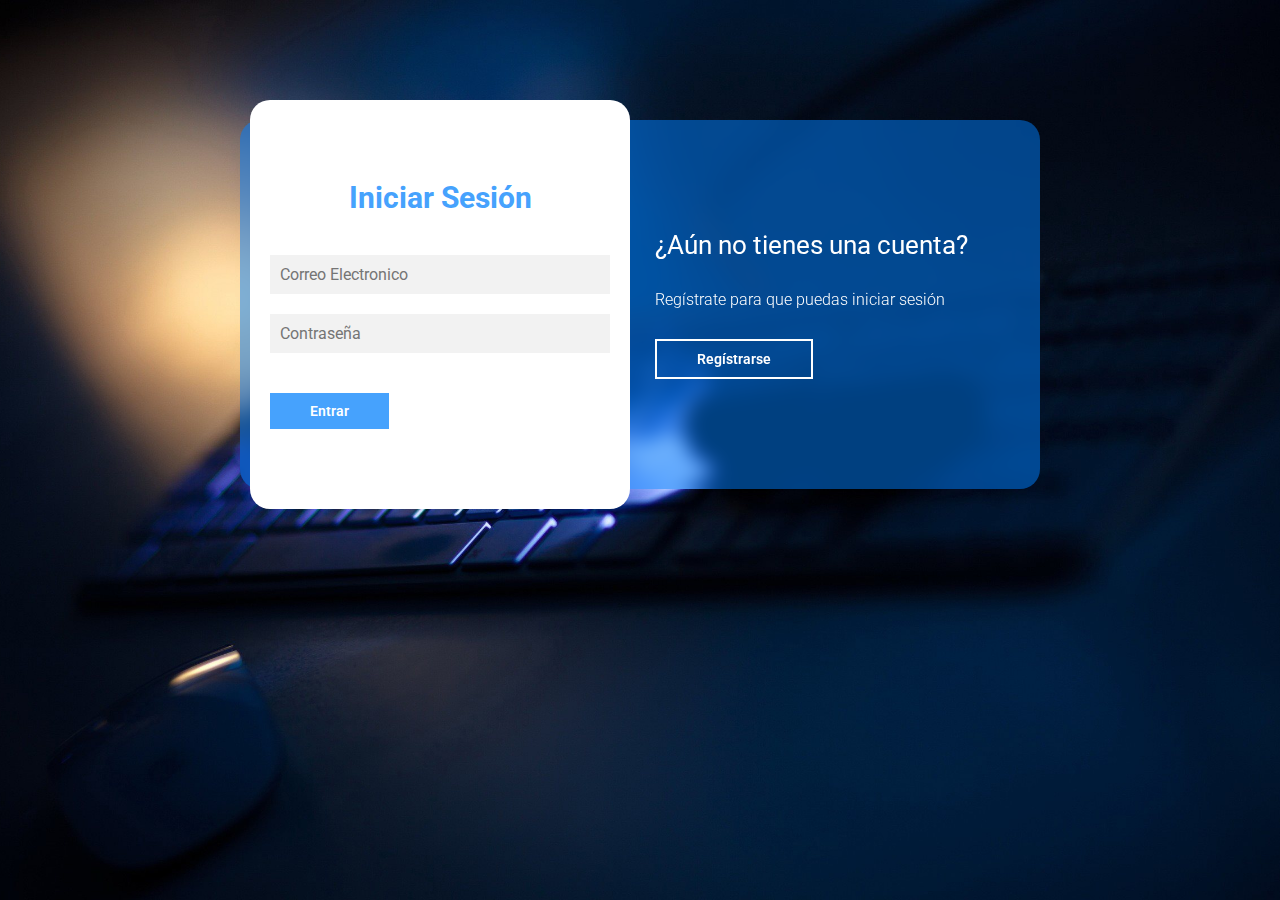
<file: a/Proyecto/index.html>
<!DOCTYPE html>
<html lang="en">
<head>
    <meta charset="UTF-8">
    <meta name="viewport" content="width=device-width, initial-scale=1.0">
    <title>Login y Register - MagtimusPro</title>
    
    <link href="https://fonts.googleapis.com/css2?family=Roboto:ital,wght@0,100;0,300;0,400;0,500;0,700;0,900;1,100;1,300;1,400;1,500;1,700;1,900&display=swap" rel="stylesheet">


    <link rel="stylesheet" href="assets/css/style.css">
</head>
<body>

        <main>

            <div class="contenedor__todo">
                <div class="caja__trasera">
                    <div class="caja__trasera-login">
                        <h3>¿Ya tienes una cuenta?</h3>
                        <p>Inicia sesión para entrar en la página</p>
                        <button id="btn__iniciar-sesion">Iniciar Sesión</button>
                    </div>
                    <div class="caja__trasera-register">
                        <h3>¿Aún no tienes una cuenta?</h3>
                        <p>Regístrate para que puedas iniciar sesión</p>
                        <button id="btn__registrarse">Regístrarse</button>
                    </div>
                </div>

                <!--Formulario de Login y registro-->
                <div class="contenedor__login-register">
                    <!--Login-->
                    <form action="" class="formulario__login">
                        <h2>Iniciar Sesión</h2>
                        <input type="email" placeholder="Correo Electronico">
                        <input type="password" placeholder="Contraseña">
                        <button>Entrar</button>
                    </form>

                    <!--Register-->
                    <form action="" class="formulario__register">
                        <h2>Regístrarse</h2>
                        <input type="text" placeholder="Nombre completo">
                        <input type="email" placeholder="Correo Electronico">
                        <input type="text" placeholder="Usuario">
                        <input type="password" placeholder="Contraseña">
                        <button>Regístrarse</button>
                    </form>
                </div>
            </div>

        </main>

        <script src="assets/js/script.js"></script>
</body>
</html>
</file>
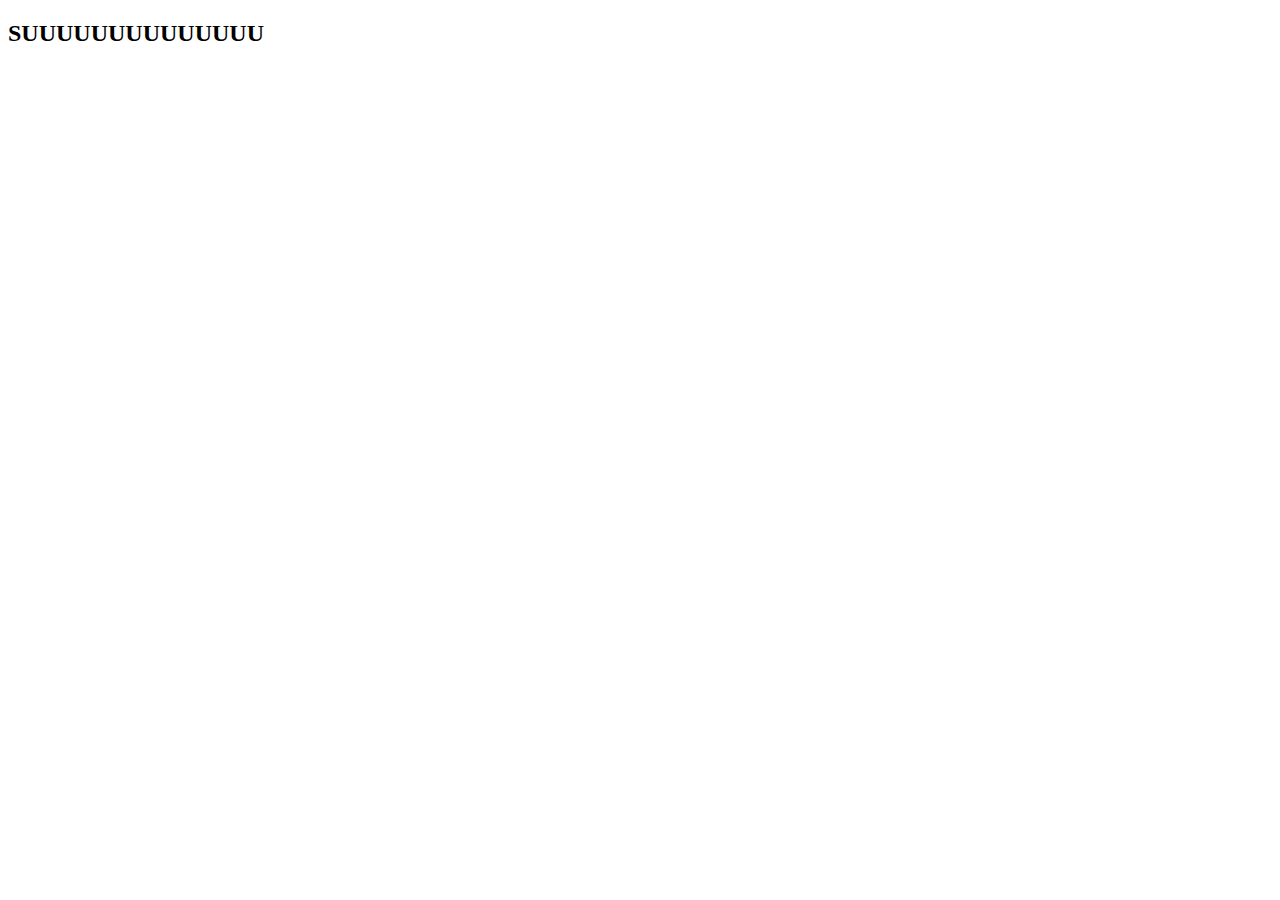
<file: a/PruebaBaseDatos/pagina.html>
<!DOCTYPE html>
<html lang="en">
<head>
    <meta charset="UTF-8">
    <meta http-equiv="X-UA-Compatible" content="IE=edge">
    <meta name="viewport" content="width=device-width, initial-scale=1.0">
    <title>Document</title>
</head>
<body>
    <h2>SUUUUUUUUUUUUUU</h2>
</body>
</html>
</file>
<file: a/Proyecto/assets/css/style.css>
*{
    margin: 0;
    padding: 0;
    box-sizing: border-box;
    text-decoration: none;
    font-family: 'Roboto', sans-serif;
}

body{
    background-image: url(../images/bg4.jpg);
    background-size: cover;
    background-repeat: no-repeat;
    background-position: center;
    background-attachment: fixed;
}

main{
    width: 100%;
    padding: 20px;
    margin: auto;
    margin-top: 100px;
}

.contenedor__todo{
    width: 100%;
    max-width: 800px;
    margin: auto;
    position: relative;
}

.caja__trasera{
    width: 100%;
    padding: 10px 20px;
    display: flex;
    justify-content: center;
    -webkit-backdrop-filter: blur(10px);
    backdrop-filter: blur(10px);
    background-color: rgba(0, 128, 255, 0.5);
    border-radius: 20px;

}

.caja__trasera div{
    margin: 100px 40px;
    color: white;
    transition: all 500ms;
}


.caja__trasera div p,
.caja__trasera button{
    margin-top: 30px;
}

.caja__trasera div h3{
    font-weight: 400;
    font-size: 26px;
}

.caja__trasera div p{
    font-size: 16px;
    font-weight: 300;
}

.caja__trasera button{
    padding: 10px 40px;
    border: 2px solid #fff;
    font-size: 14px;
    background: transparent;
    font-weight: 600;
    cursor: pointer;
    color: white;
    outline: none;
    transition: all 300ms;
}

.caja__trasera button:hover{
    background: #fff;
    color: #46A2FD;
}

/*Formularios*/

.contenedor__login-register{
    display: flex;
    align-items: center;
    width: 100%;
    max-width: 380px;
    position: relative;
    top: -185px;
    left: 10px;

    /*La transicion va despues del codigo JS*/
    transition: left 500ms cubic-bezier(0.175, 0.885, 0.320, 1.275);
}

.contenedor__login-register form{
    width: 100%;
    padding: 80px 20px;
    background: white;
    position: absolute;
    border-radius: 20px;
}

.contenedor__login-register form h2{
    font-size: 30px;
    text-align: center;
    margin-bottom: 20px;
    color: #46A2FD;
}

.contenedor__login-register form input{
    width: 100%;
    margin-top: 20px;
    padding: 10px;
    border: none;
    background: #F2F2F2;
    font-size: 16px;
    outline: none;
}

.contenedor__login-register form button{
    padding: 10px 40px;
    margin-top: 40px;
    border: none;
    font-size: 14px;
    background: #46A2FD;
    font-weight: 600;
    cursor: pointer;
    color: white;
    outline: none;
}




.formulario__login{
    opacity: 1;
    display: block;
}
.formulario__register{
    display: none;
}



@media screen and (max-width: 850px){

    main{
        margin-top: 50px;
    }

    .caja__trasera{
        max-width: 350px;
        height: 300px;
        flex-direction: column;
        margin: auto;
    }

    .caja__trasera div{
        margin: 0px;
        position: absolute;
    }


    /*Formularios*/

    .contenedor__login-register{
        top: -10px;
        left: -5px;
        margin: auto;
    }

    .contenedor__login-register form{
        position: relative;
    }
}
</file>
